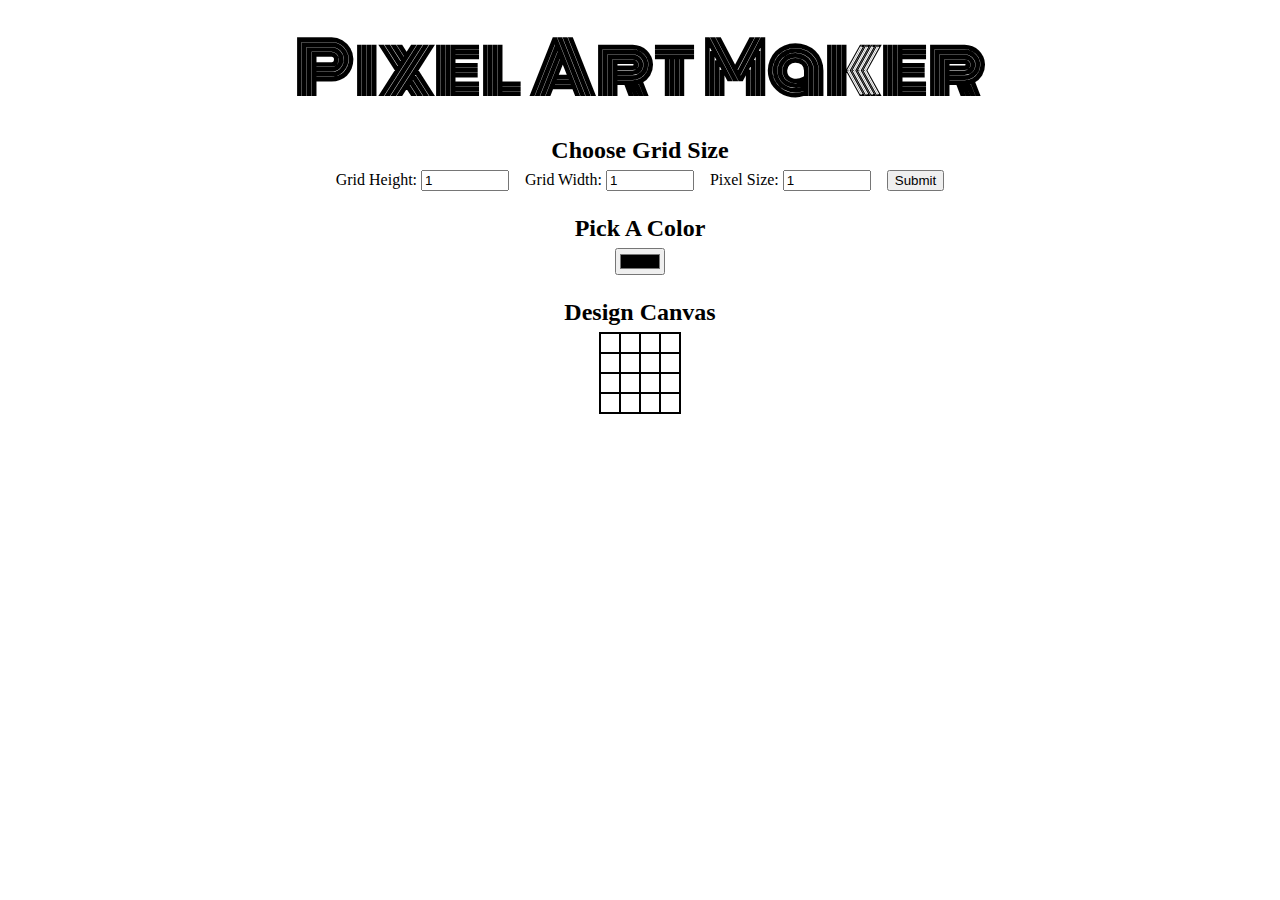
<file: 04 JavaScript/index.html>
<!DOCTYPE html>
<html>
<head>
    <title>Pixel Art Maker!</title>
    <link rel="stylesheet" href="https://fonts.googleapis.com/css?family=Monoton">
    <link rel="stylesheet" href="styles.css">
</head>
<body>
    <h1>Pixel Art Maker</h1>

    <h2>Choose Grid Size</h2>
    <form id="sizePicker">
        Grid Height:
        <input type="number" id="inputHeight" name="height" min="1" value="1">
        <span style="display:inline-block; width: 8px;"></span>
        Grid Width:
        <input type="number" id="inputWidth" name="width" min="1" value="1">
        <span style="display:inline-block; width: 8px;"></span>
        Pixel Size:
        <input type="number" id="pixelNumber" name="px" min="1" value="1">
        <span style="display:inline-block; width: 8px;"></span>
        <input type="submit">
    </form>

    <h2>Pick A Color</h2>
    <input type="color" id="colorPicker">

    <h2>Design Canvas</h2>
    <table id="pixelCanvas"></table>

    <div class="grid-container">
        <div class="grid-item"></div>
        <div class="grid-item"></div>
        <div class="grid-item"></div>
        <div class="grid-item"></div>
        <div class="grid-item"></div>
        <div class="grid-item"></div>
        <div class="grid-item"></div>
        <div class="grid-item"></div>
        <div class="grid-item"></div>
        <div class="grid-item"></div>
        <div class="grid-item"></div>
        <div class="grid-item"></div>
        <div class="grid-item"></div>
        <div class="grid-item"></div>
        <div class="grid-item"></div>
        <div class="grid-item"></div>
    </div>

    <script src="designs.js"></script>
</body>
</html>
</file>
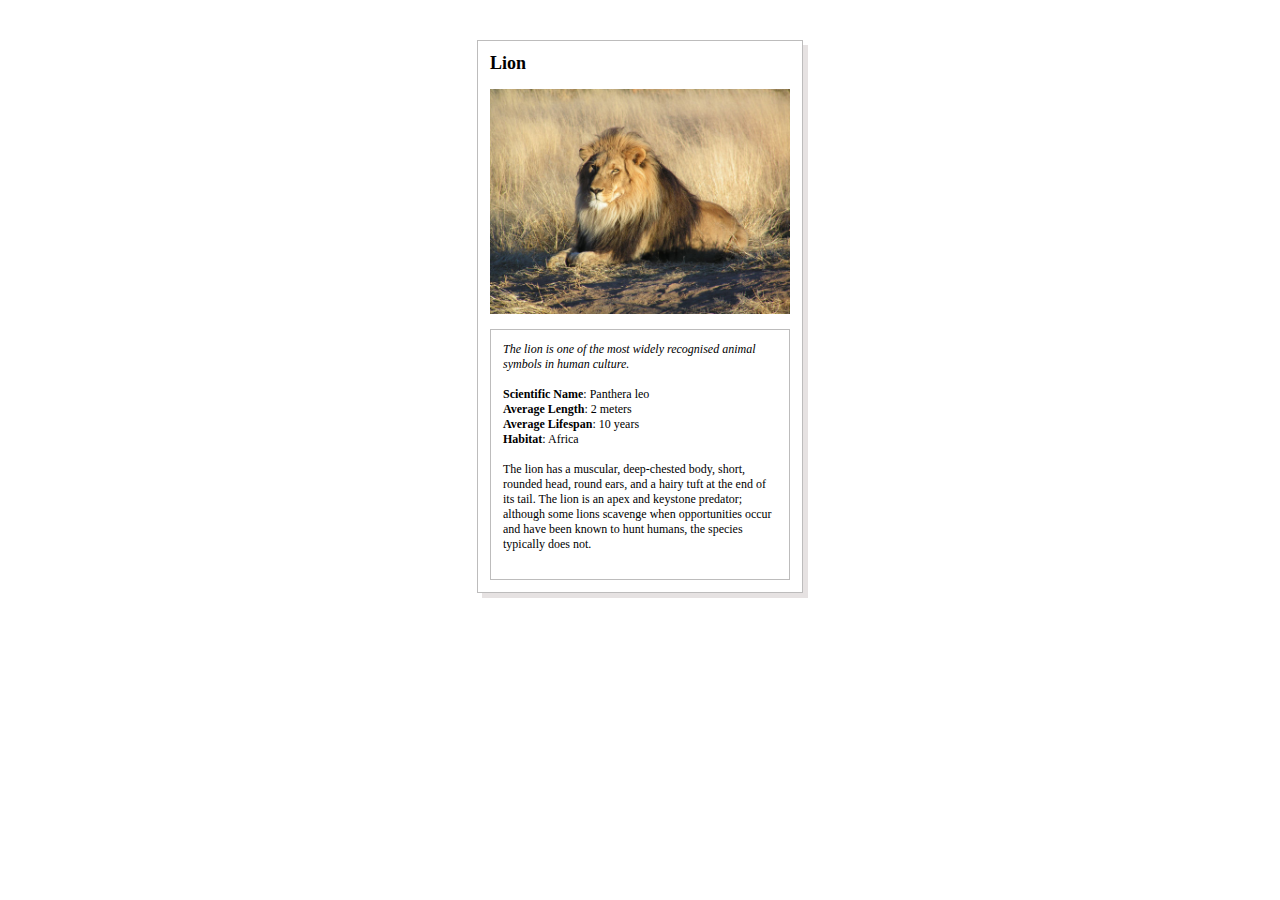
<file: 02 CSS/card.html>
<!DOCTYPE html>
<html>
<head>
    <meta charset="utf-8">
    <title>Animal Trading Cards</title>
    <link rel="stylesheet" href="styles.css">
</head>
<body>
    <div class="card-container">
        <h2 class="no-space">Lion</h2>
        <br>
        <img src="lion.jpg" alt="lion" class="img-center no-space">
        <br>
        <div class="information-box no-space">
            <p class="no-space"><span class="span-em">The lion is one of the most widely recognised animal symbols in human culture.</span></p>
            <br>
            <ul class="no-bullets no-space">
                <li><span class="span-bold">Scientific Name</span>: Panthera leo</li>
                <li><span class="span-bold">Average Length</span>: 2 meters</li>
                <li><span class="span-bold">Average Lifespan</span>: 10 years</li>
                <li><span class="span-bold">Habitat</span>: Africa</li>
            </ul>
            <br>
            <p class="no-space">The lion has a muscular, deep-chested body, short, rounded head, round ears, and a hairy tuft at the end of its tail.
                The lion is an apex and keystone predator; although some lions scavenge when opportunities occur and have been known to hunt humans, the species typically does not.</p>
            <br>
        </div>
    </div>
</body>
</html>
</file>
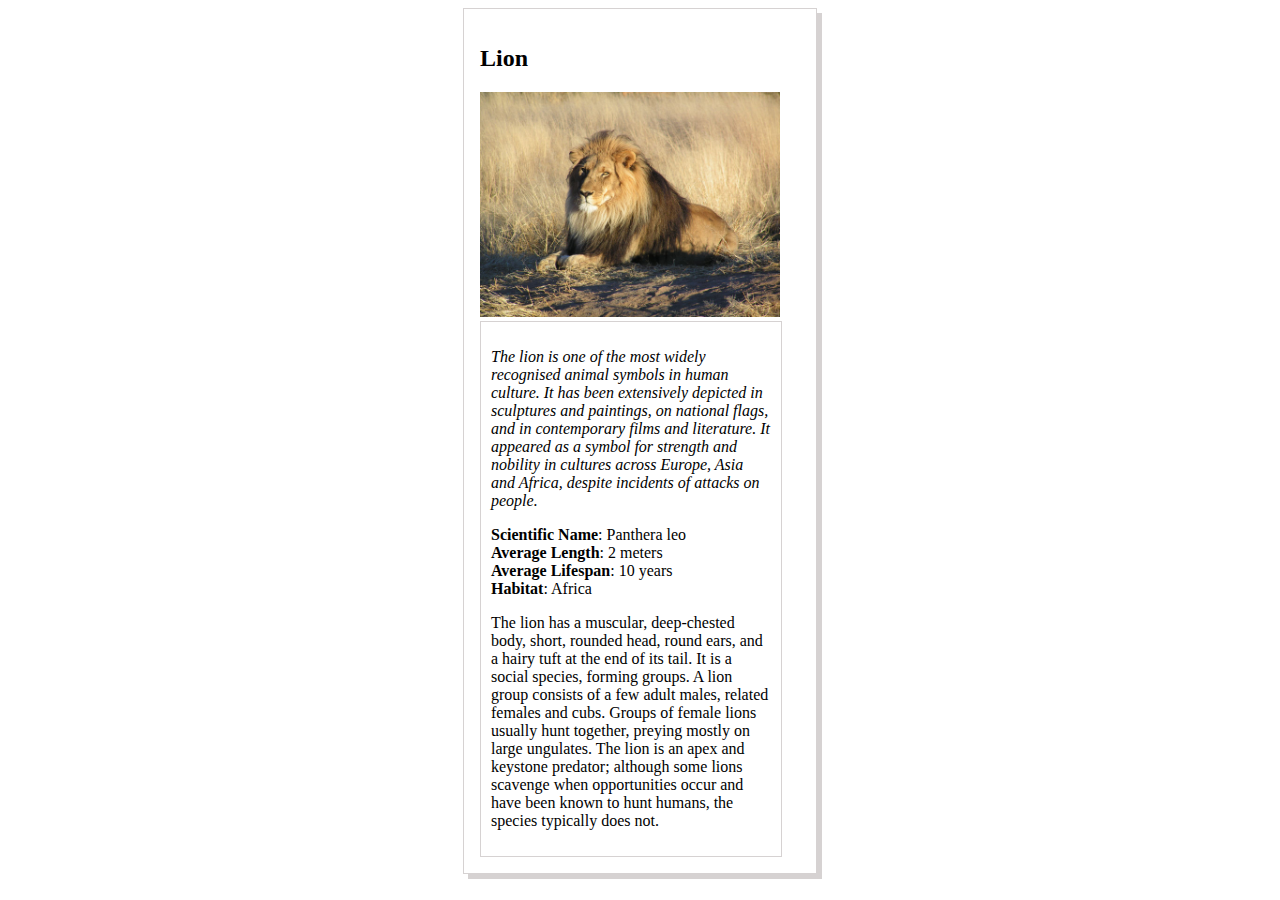
<file: 02 CSS/animal-trading-cards/card.html>
<!DOCTYPE html>
<html>
<head>
    <meta charset="utf-8">
    <title>Animal Trading Cards</title>
    <link rel="stylesheet" href="styles.css">
</head>
<body>
    <div class="main-box">
        <h2>Lion</h2>
        <img src="lion.jpg" alt="lion">
        <div class="information-box">
            <p><em>The lion is one of the most widely recognised animal symbols in human culture. 
                It has been extensively depicted in sculptures and paintings, on national flags, and in contemporary films and literature. 
                It appeared as a symbol for strength and nobility in cultures across Europe, Asia and Africa, despite incidents of attacks on people.</em></p>
            <ul class="no-bullets">
                <li><span>Scientific Name</span>: Panthera leo</li>
                <li><span>Average Length</span>: 2 meters</li>
                <li><span>Average Lifespan</span>: 10 years</li>
                <li><span>Habitat</span>: Africa</li>
            </ul>
            <p>The lion has a muscular, deep-chested body, short, rounded head, round ears, and a hairy tuft at the end of its tail. 
                It is a social species, forming groups. A lion group consists of a few adult males, related females and cubs. 
                Groups of female lions usually hunt together, preying mostly on large ungulates. 
                The lion is an apex and keystone predator; although some lions scavenge when opportunities occur and have been known to hunt humans, the species typically does not.</p>
        </div>
    </div>
</body>
</html>
</file>
<file: 04 JavaScript/styles.css>
body {
    text-align: center;
}

h1 {
    font-family: Monoton;
    font-size: 70px;
    margin: 0.2em;
}

h2 {
    margin: 1em 0 0.25em;
}

h2:first-of-type {
    margin-top: 0.5em;
}

table,
tr,
td {
    border: 1px solid black;
}

table {
    border-collapse: collapse;
    margin: 0 auto;
}

tr {
    height: 20px;
}

td {
    width: 20px;
}

input[type=number] {
    width: 6em;
}

.grid-container {
    display: grid;
    text-align: center;
    grid-template-columns: 20px 20px 20px 20px;
    grid-template-rows: 20px 20px 20px 20px;
    background-color: white;
    border: 0.1px solid black;
    width: 80px;
    margin: auto
}

.grid-item {
    background-color: white;
    border: 0.1px solid black;
    padding: 0;
}
</file>
<file: 02 CSS/styles.css>
body {
    font-size: 9pt;
	margin : 40px;
}

.no-space {
    padding: 0;
    margin: auto;
}

div {
    margin : auto;
}

.card-container {
    border: 0.5px solid #8b898991;
    padding: 1em;
    width: 300px;
    box-shadow: 5px 5px #e6e2e2;
}

.img-center {
    display: block;
    margin-left: auto;
    margin-right: auto;
    width: 300px;
}

.information-box {
    border: 0.5px solid #8b898991;
    padding: 1em;
    width: auto;
}

.no-bullets {
    list-style: none;
}

.span-bold {
    font-weight: bold;
}

.span-em {
    font-style: italic;
}
</file>
<file: 02 CSS/animal-trading-cards/styles.css>
.main-box {
    border: 1px solid #d6d2d2;
    padding: 1em;
    width: 320px;
    box-shadow: 5px 5px #d6d2d2;
    margin: auto;
}

.information-box {
    border: 1px solid #d6d2d2;
    padding: 10px;
    width: 280px;
}

img {
    width: 300px;
}

span {
    font-weight: bold;
}

ul.no-bullets {
    list-style-type: none;
    padding: 0;
    margin: 0;
}
</file>
